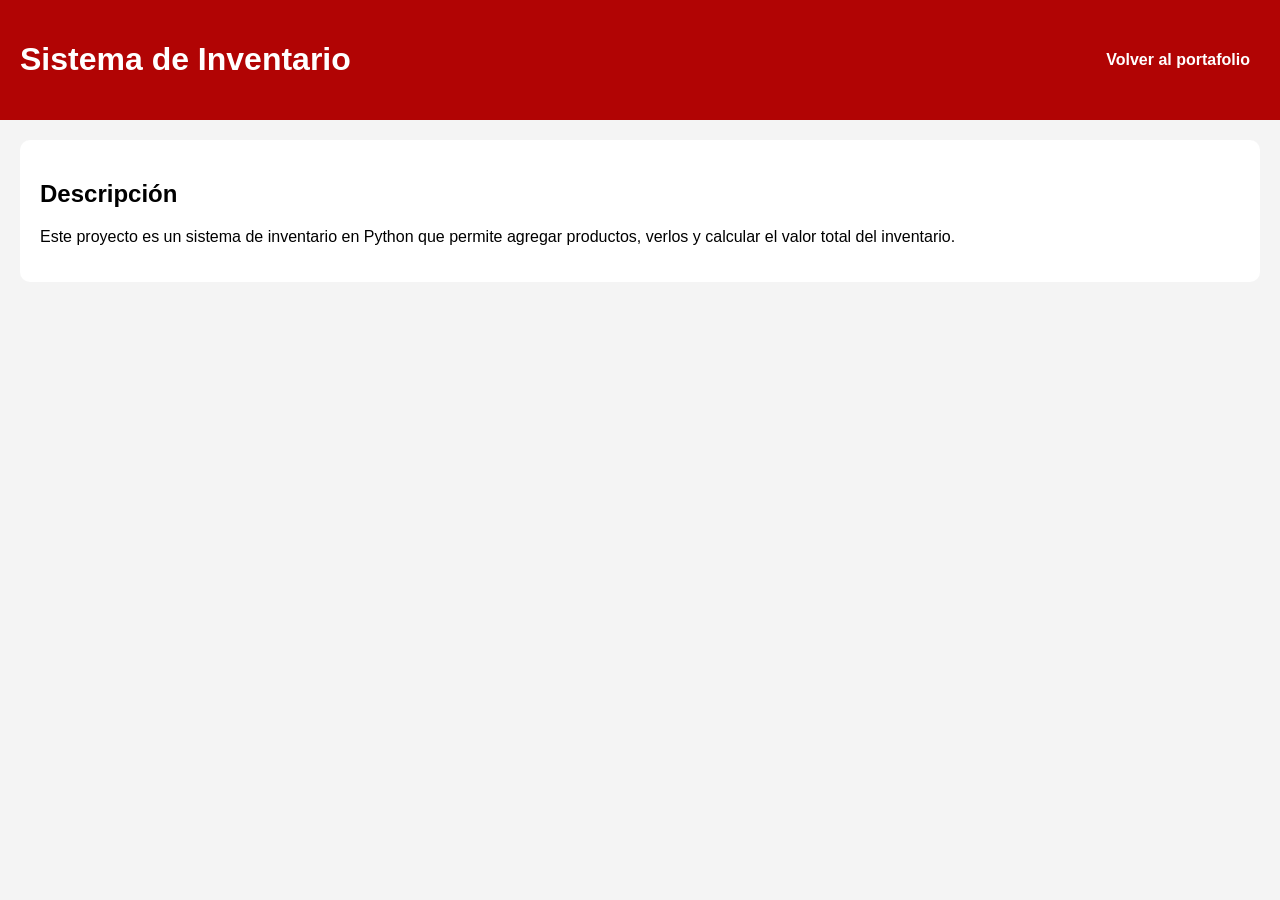
<file: proyecto1.html>
<!DOCTYPE html>
<html lang="es">
<head>
    <meta charset="UTF-8">
    <title>Proyecto Inventario</title>
    <link rel="stylesheet" href="styles.css">
</head>
<body>

<header>
    <h1>Sistema de Inventario</h1>
    <nav>
        <a href="index.html">Volver al portafolio</a>
    </nav>
</header>

<section>
    <h2>Descripción</h2>
    <p>
        Este proyecto es un sistema de inventario en Python que permite agregar productos,
        verlos y calcular el valor total del inventario.
    </p>
</section>

</body>
</html>
</file>
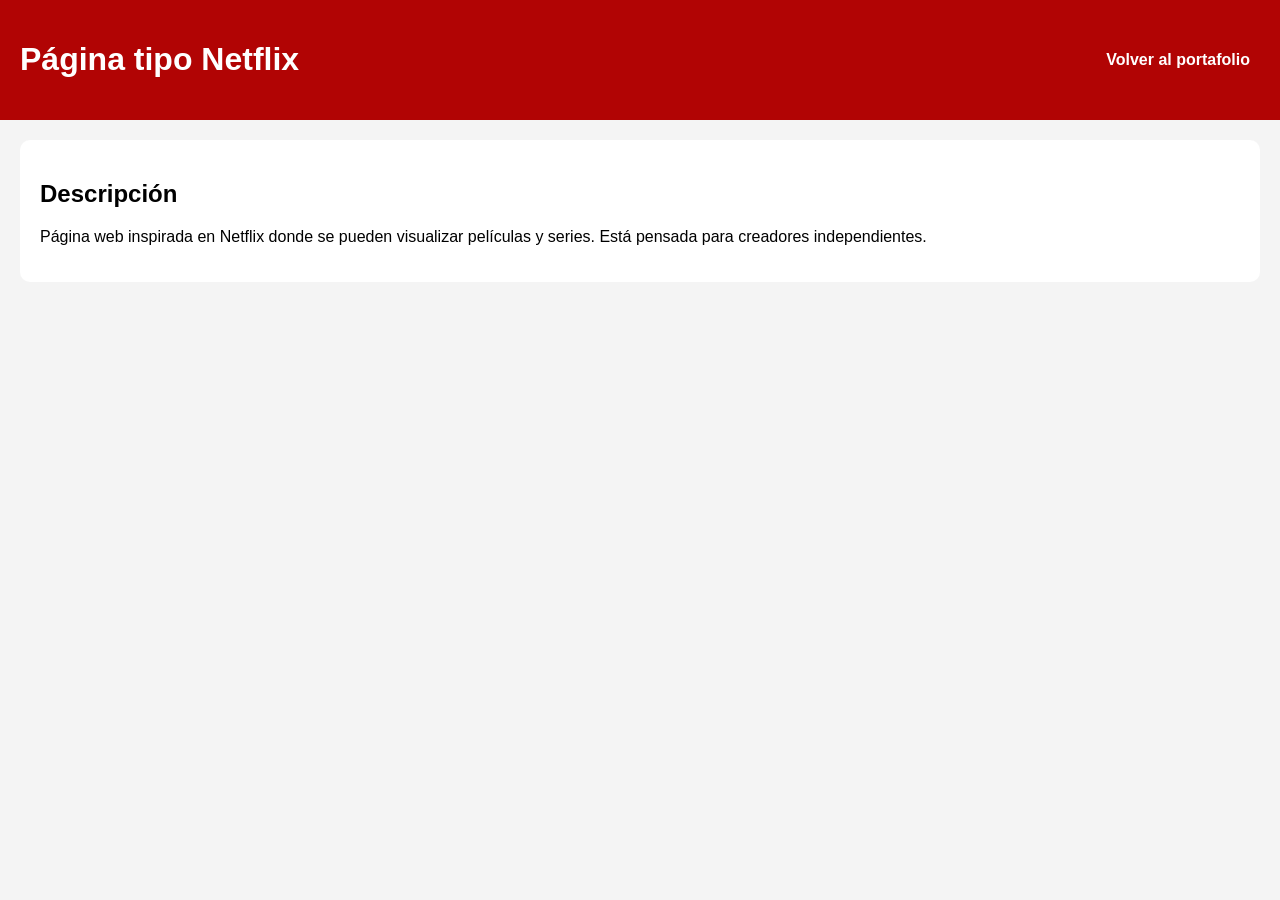
<file: proyecto2.html>
<!DOCTYPE html>
<html lang="es">
<head>
    <meta charset="UTF-8">
    <title>Página tipo Netflix</title>
    <link rel="stylesheet" href="styles.css">
</head>
<body>

<header>
    <h1>Página tipo Netflix</h1>
    <nav>
        <a href="index.html">Volver al portafolio</a>
    </nav>
</header>

<section>
    <h2>Descripción</h2>
    <p>
        Página web inspirada en Netflix donde se pueden visualizar películas y series.
        Está pensada para creadores independientes.
    </p>
</section>

</body>
</html>
</file>
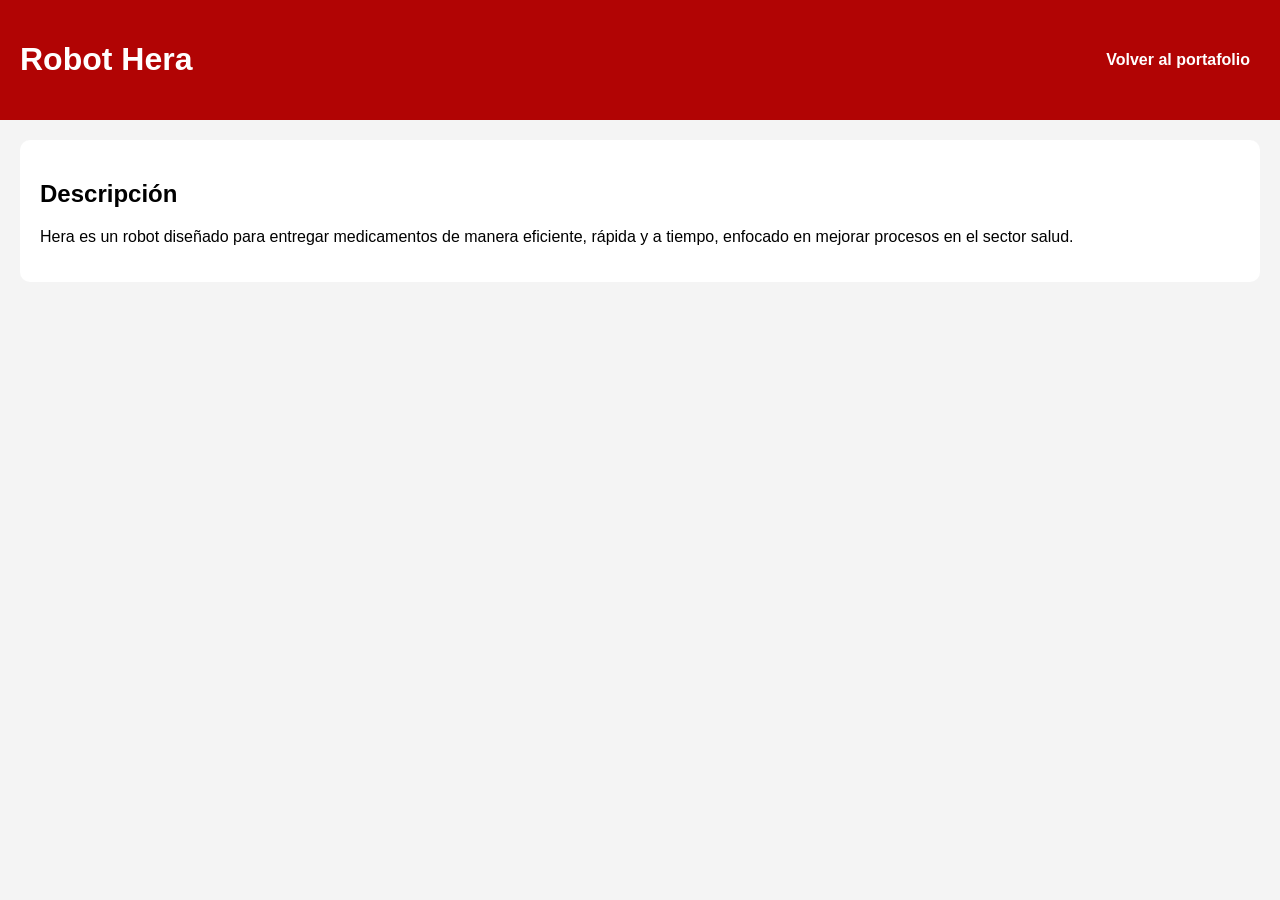
<file: proyecto3.html>
<!DOCTYPE html>
<html lang="es">
<head>
    <meta charset="UTF-8">
    <title>Robot Hera</title>
    <link rel="stylesheet" href="styles.css">
</head>
<body>

<header>
    <h1>Robot Hera</h1>
    <nav>
        <a href="index.html">Volver al portafolio</a>
    </nav>
</header>

<section>
    <h2>Descripción</h2>
    <p>
        Hera es un robot diseñado para entregar medicamentos de manera eficiente,
        rápida y a tiempo, enfocado en mejorar procesos en el sector salud.
    </p>
</section>

</body>
</html>
</file>
<file: styles.css>
body {
    font-family: Arial, sans-serif;
    background-color: #f4f4f4;
    margin: 0;
}

/* header */
header {
    background-color: #a10000;
    color: white;
    padding: 15px;
    text-align: center;
}

/* nav */
nav a {
    color: white;
    margin: 10px;
    text-decoration: none;
}

/* hover */
nav a:hover {
    color: yellow;
}

/* secciones */
section {
    padding: 20px;
    margin: 20px;
    background-color: white;
    border-radius: 10px;
}

/* galeria */
.galeria {
    display: flex;
    justify-content: center;
    gap: 20px;
    flex-wrap: wrap;
}

/* tarjetas */
article {
    width: 220px;
    text-align: center;
    background-color: white;
    padding: 10px;
    border-radius: 10px;
}

/* imagenes */
img {
    width: 100%;
    border-radius: 10px;
    box-shadow: 0 4px 8px rgba(0,0,0,0.2);
}

/* grid proyectos */
.proyectos {
    display: grid;
    grid-template-columns: repeat(3, 1fr); /* 3 columnas */
    gap: 20px;
    padding: 20px;
}
/* tarejtas proyectos*/
.card {
    background-color: white;
    border-radius: 10px;
    overflow: hidden;
    text-align: center;
    text-decoration: none;
    color: black;
    box-shadow: 0 4px 10px rgba(0,0,0,0.2);
    transition: 0.3s;
}

.card:hover {
    transform: scale(1.05);
}

.card img {
    width: 100%;
    height: 200px;
    object-fit: cover;
}

/* efecto hover */
.card:hover {
    transform: scale(1.05);
}

/* imagenes */
.card img {
    width: 100%;
    border-radius: 10px;
}

/* contacto */

#contacto {
    text-align: center;
    padding: 50px 20px;
}

/* texto */
#contacto h2 {
    font-size: 32px;
    margin-bottom: 20px;
}

#contacto p {
    font-size: 18px;
    max-width: 700px;
    margin: 0 auto 20px;
    line-height: 1.6;
}

/* formulario */
form {
    margin: 20px auto;
    display: flex;
    flex-direction: column;
    gap: 15px;
    max-width: 400px;
}

form input,
form textarea {
    padding: 10px;
    border: 1px solid #ccc;
    border-radius: 8px;
    font-size: 16px;
}

/* boton de enviar */
form button {
    background-color: #851704;
    color: white;
    border: none;
    padding: 12px;
    border-radius: 8px;
    font-size: 16px;
    cursor: pointer;
    transition: 0.3s;
}

form button:hover {
    background-color: #a61c0b;
    transform: scale(1.05);
}

/* datos */
.datos {
    margin-top: 20px;
    font-size: 16px;
}

/* mapa */
.mapa {
    margin-top: 30px;
}

.mapa iframe {
    width: 100%;
    max-width: 600px;
    height: 300px;
    border-radius: 10px;
}
/* boton de volver */
.btn-volver {
    display: inline-block;
    background-color: #851704;
    color: white;
    padding: 10px 20px;
    text-decoration: none;
    border-radius: 8px;
    font-weight: bold;
    margin: 20px;
    transition: 0.3s;
}

/* efecto hover */
.btn-volver:hover {
    background-color: #a61c0b;
    transform: scale(1.05);
}

/* header flex */
header {
    display: flex;
    justify-content: space-between; /* separa logo y menú */
    align-items: center; /* centra vertical */
    background-color: #b10404;
    color: white;
    padding: 20px;
}

nav {
    display: flex;
    gap: 20px;
}

nav a {
    color: white;
    text-decoration: none;
    font-weight: bold;
}

nav a:hover {
    color: #f39c12;
}

/* galeria mascotas */
.galeria {
    display: grid;
    grid-template-columns: repeat(3, 1fr); /* 3 columnas */
    gap: 15px;
    padding: 20px;
}

.galeria img {
    width: 100%;
    height: 200px;
    object-fit: cover;
    border-radius: 10px;
}

@media (max-width: 768px) {
    .proyectos {
        grid-template-columns: repeat(2, 1fr);
    }

    .galeria {
        grid-template-columns: repeat(2, 1fr);
    }

    h1{
        font-size: 1.8rem;
    }

    h2{
        font-size: 1.5rem;
    }

    p{
        font-size: 0.95rem;
    }

}

@media (max-width: 480px) {
    .proyectos {
        grid-template-columns: 1fr;
    }

    .galeria {
        grid-template-columns: 1fr;
    }

    h1{
        font-size: 1.5rem;
    }

    h2{
        font-size: 1.3rem;
    }

    p{
        font-size: 0.9rem;
    }
}
</file>
